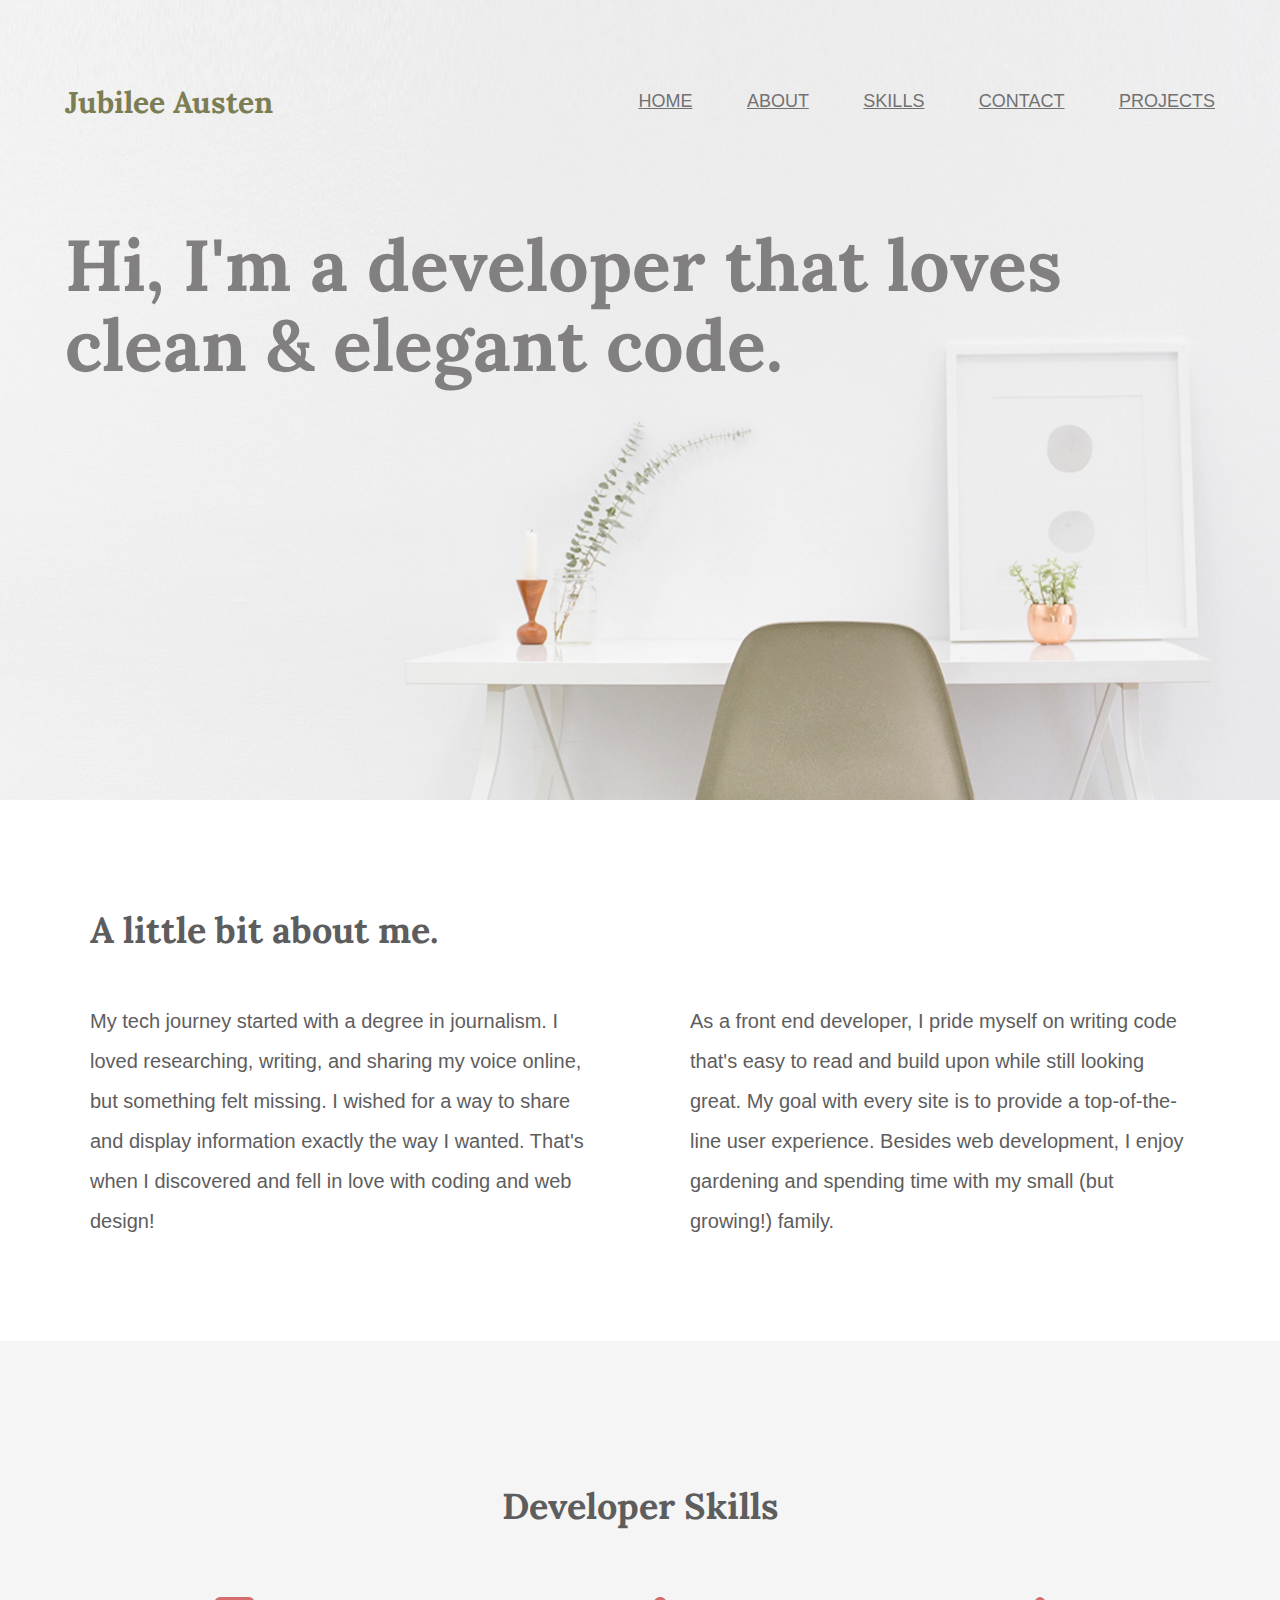
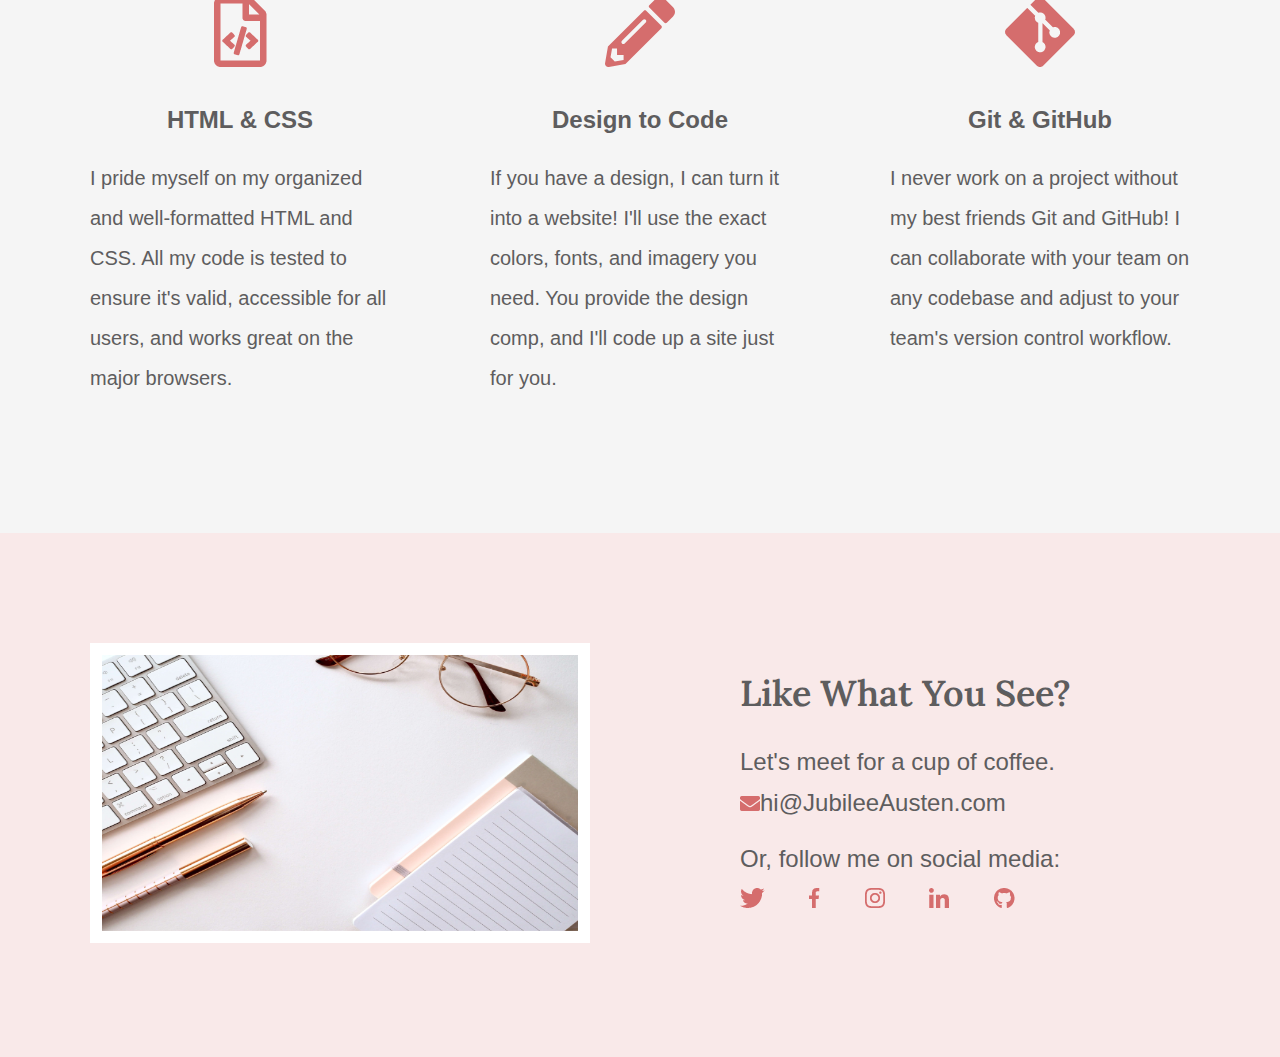
<file: index.html>
<!DOCTYPE html>
<html lang="en">

<head>
    <meta charset="UTF-8">
    <title>Jubilee Austen | Portfolio</title>
    <link rel="stylesheet" href="css/normalize.css">
    <link rel="stylesheet" href="css/main.css">
    <link rel="preconnect" href="https://fonts.googleapis.com">
    <link rel="preconnect" href="https://fonts.gstatic.com" crossorigin>
    <link
        href="https://fonts.googleapis.com/css2?family=Lora:wght@400;600;700&family=Source+Sans+Pro:wght@400;600;700&display=swap"
        rel="stylesheet">
</head>

<body>
    <header class="homepage-hero">
        <div class="content-wrapper">
            <h1>Jubilee Austen</h1>
            <nav>
                <ul>
                    <li><a href="#">home</a></li>
                    <li><a href="#about">about</a></li>
                    <li><a href="#skills">skills</a></li>
                    <li><a href="#contact">contact</a></li>
                    <li><a href="projects/index.html">projects</a></li>
                </ul>
            </nav>
            <h2>Hi, I'm a developer that loves clean & elegant code.</h2>
        </div>
    </header>
    <main>
        <section id="about">
            <div class="content-wrapper">
                <h2>A little bit about me.</h2>
                <p>My tech journey started with a degree in journalism. I loved researching, writing, and sharing my
                    voice online, but something felt missing. I wished for a way to share and display information
                    exactly the way I wanted. That's when I discovered and fell in love with coding and web design!</p>
                <p>As a front end developer, I pride myself on writing code that's easy to read and build upon while
                    still looking great. My goal with every site is to provide a top-of-the-line user experience.
                    Besides web development, I enjoy gardening and spending time with my small (but growing!) family.
                </p>
            </div>
        </section>
        <section id="skills">
            <div class="content-wrapper">
                <h2>Developer Skills</h2>
                <div class="skill-list">
                    <img src="img/html-icon.png" alt="html icon">
                    <h3>HTML & CSS</h3>
                    <p>I pride myself on my organized and well-formatted HTML and CSS. All my code is tested to ensure
                        it's valid, accessible for all users, and works great on the major browsers.</p>
                </div>
                <div class="skill-list">
                    <img src="img/pencil-icon.png" alt="pencil icon">
                    <h3>Design to Code</h3>
                    <p>If you have a design, I can turn it into a website! I'll use the exact colors, fonts, and imagery
                        you need. You provide the design comp, and I'll code up a site just for you.</p>
                </div>
                <div class="skill-list">
                    <img src="img/git-icon.png" alt="GitHub icon">
                    <h3>Git & GitHub</h3>
                    <p>I never work on a project without my best friends Git and GitHub! I can collaborate with your
                        team on any codebase and adjust to your team's version control workflow.</p>
                </div>
            </div>
        </section>
    </main>
    <footer id="contact">
        <div class="content-wrapper">
            <div class="contact-image">
                <img src="img/jess-bailey-q10VITrVYUM-unsplash.png"
                    alt="work desk with a keyboard, pen, glasses, and notebook" id="contact-img">
            </div>
            <div class="contact-info">
                <h2>Like What You See?</h2>
                <h3 id="email-header">Let's meet for a cup of coffee.</h3>
                <a href="mailto:hi@jubileeausten.com"><img src="img/envelope.png" alt="envelope icon">hi@JubileeAusten.com</a>
                <h3 id="socialmedia-header">Or, follow me on social media:</h3>
                <ul>
                    <li><a href="https://twitter.com/home" target="_blank"><img src="img/twitter.png"
                                alt="Twitter icon"></a></li>
                    <li><a href="https://www.facebook.com" target="_blank"><img src="img/facebook.png"
                                alt="Facebook icon"></a></li>
                    <li><a href="https://www.instagram.com" target="_blank"><img src="img/instagram.png"
                                alt="Instagram icon"></a></li>
                    <li><a href="https://www.linkedin.com" target="_blank"><img src="img/linkedin.png"
                                alt="LinkedIn icon"></a></li>
                    <li><a href="https://github.com" target="_blank"><img src="img/github.png" alt="GitHub icon"></a>
                    </li>
                </ul>
            </div>
        </div>
    </footer>
</body>

</html>
</file>
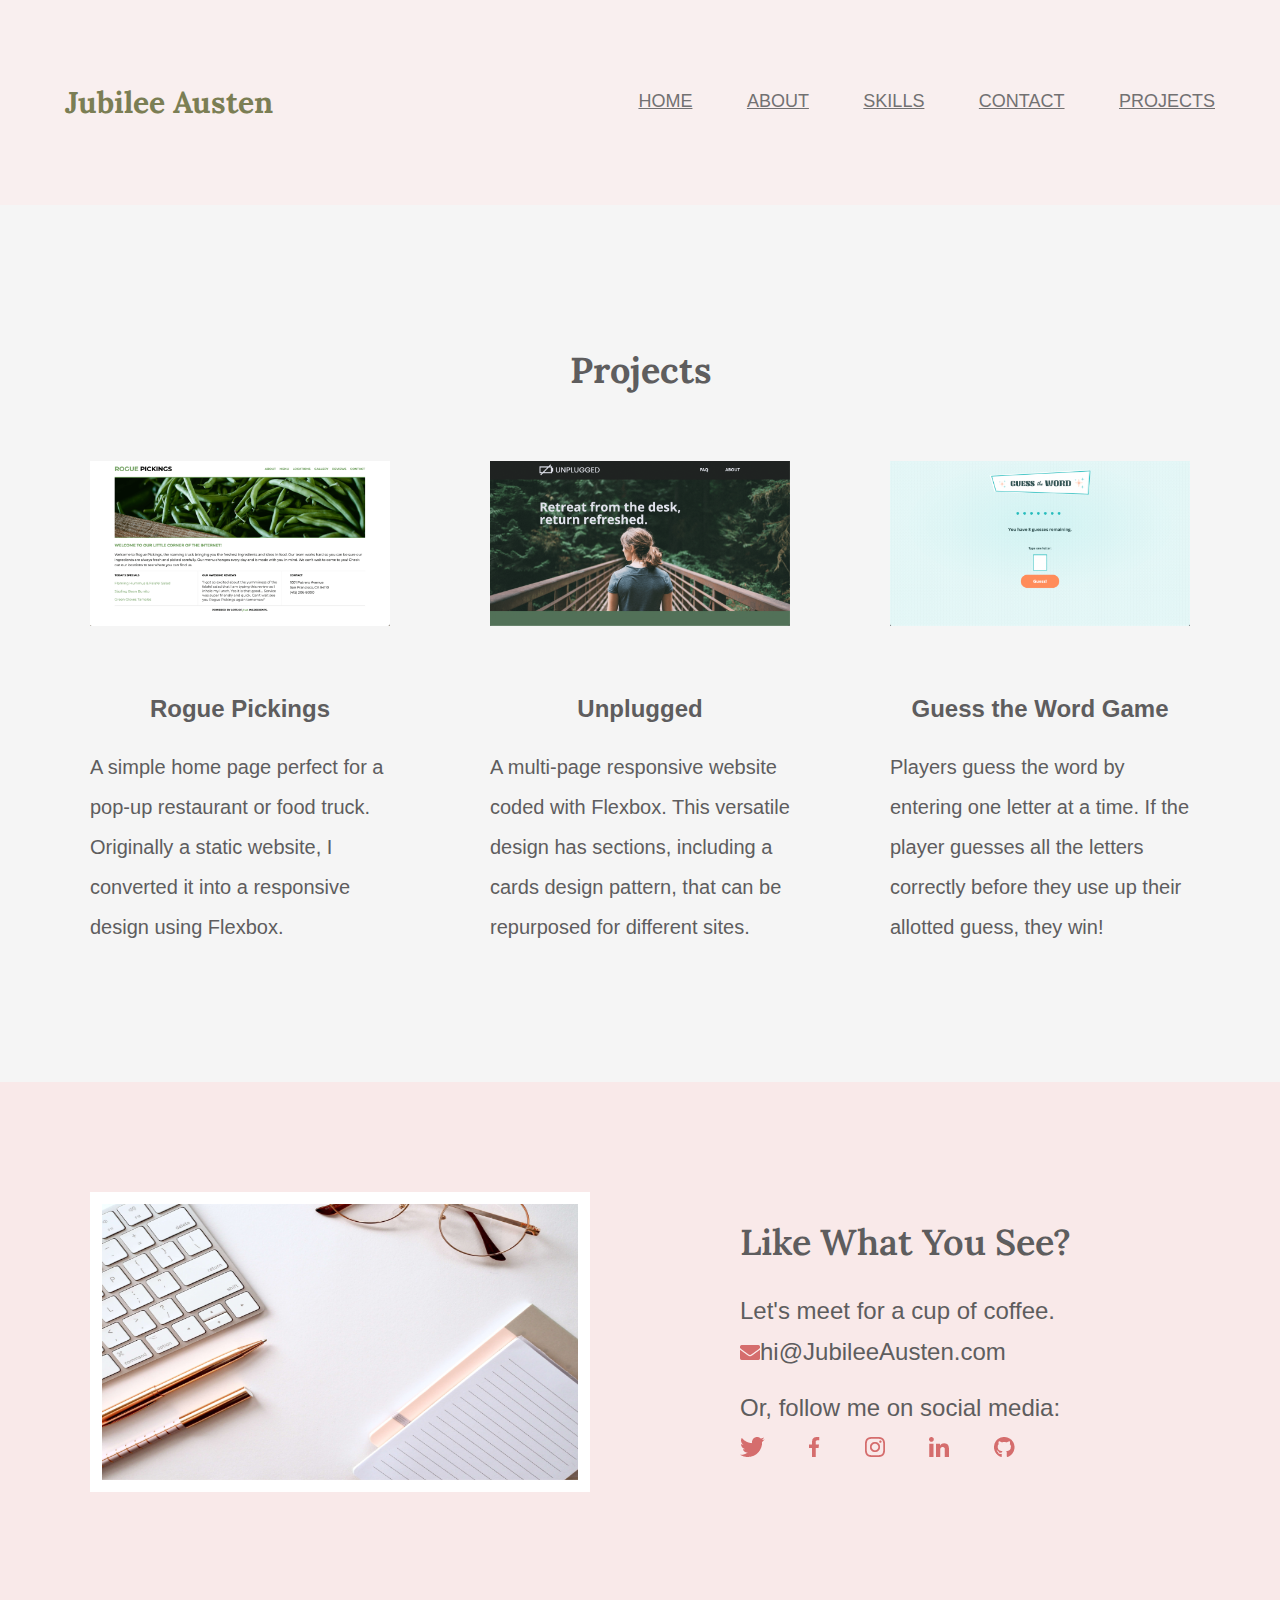
<file: projects/index.html>
<!DOCTYPE html>
<html lang="en">

<head>
    <meta charset="UTF-8">
    <title>Projects | Jubilee Austen</title>
    <link rel="stylesheet" href="../css/normalize.css">
    <link rel="stylesheet" href="../css/main.css">
    <link rel="preconnect" href="https://fonts.googleapis.com">
    <link rel="preconnect" href="https://fonts.gstatic.com" crossorigin>
    <link
        href="https://fonts.googleapis.com/css2?family=Lora:wght@400;600;700&family=Source+Sans+Pro:wght@400;600;700&display=swap"
        rel="stylesheet">
</head>

<body>
    <header class="projectpage-hero">
        <div class="content-wrapper">
            <h1>Jubilee Austen</h1>
            <nav>
                <ul>
                    <li><a href="../index.html#">home</a></li>
                    <li><a href="../index.html#about">about</a></li>
                    <li><a href="../index.html#skills">skills</a></li>
                    <li><a href="../index.html#contact">contact</a></li>
                    <li><a href="index.html">projects</a></li>
                </ul>
            </nav>
        </div>
    </header>
    <main>
        <section id="sites">
            <div class="content-wrapper">
                <h2>Projects</h2>
                <div class="sites-list">
                    <a href="https://skillcrush.github.io/206-rogue_pickings/" target="_blank"><img src="img/rogue-pickings.png" alt="rogue pickings website link"></a>
                    <h3>Rogue Pickings</h3>
                    <p>A simple home page perfect for a pop-up restaurant or food truck. Originally a static website, I converted it into a responsive design using Flexbox.
                    </p>
                </div>
                <div class="sites-list">
                    <a href="https://skillcrush.github.io/206-unplugged_retreat/" target="_blank"><img src="img/unplugged.png" alt="unplugged website link"></a>
                    <h3>Unplugged</h3>
                    <p>A multi-page responsive website coded with Flexbox. This versatile design has sections, including a cards design pattern, that can be repurposed for different sites.</p>
                </div>
                <div class="sites-list">
                    <a href="https://skillcrush.github.io/guess-the-word/" target="_blank"><img src="img/guess-the-word-game.png" alt="guess the word game website link"></a>
                    <h3>Guess the Word Game</h3>
                    <p>Players guess the word by entering one letter at a time. If the player guesses all the letters correctly before they use up their allotted guess, they win!</p>
                </div>
            </div>
        </section>
    </main>
    <footer id="contact">
        <div class="content-wrapper">
            <div class="contact-image">
                <img src="../img/jess-bailey-q10VITrVYUM-unsplash.png"
                    alt="work desk with a keyboard, pen, glasses, and notebook" id="contact-img">
            </div>
            <div class="contact-info">
                <h2>Like What You See?</h2>
                <h3 id="email-header">Let's meet for a cup of coffee.</h3>
                <a href="mailto:hi@jubileeausten.com"><img src="../img/envelope.png"
                        alt="envelope icon">hi@JubileeAusten.com</a>
                <h3 id="socialmedia-header">Or, follow me on social media:</h3>
                <ul>
                    <li><a href="https://twitter.com/home" target="_blank"><img src="../img/twitter.png"
                                alt="Twitter icon"></a></li>
                    <li><a href="https://www.facebook.com" target="_blank"><img src="../img/facebook.png"
                                alt="Facebook icon"></a></li>
                    <li><a href="https://www.instagram.com" target="_blank"><img src="../img/instagram.png"
                                alt="Instagram icon"></a></li>
                    <li><a href="https://www.linkedin.com" target="_blank"><img src="../img/linkedin.png"
                                alt="LinkedIn icon"></a></li>
                    <li><a href="https://github.com" target="_blank"><img src="../img/github.png" alt="GitHub icon"></a>
                    </li>
                </ul>
            </div>
        </div>
    </footer>
</body>

</html>
</file>
<file: css/main.css>
/****** Global Styles ******/
body {
    /*font-family:  "Source Sans 3", sans-serif; */
    font-family:  "Source Sans 3", sans-serif;
    color: #5E5D5E;
}

.content-wrapper {
    width: 1200px;
    margin: 0 auto;
    overflow: auto;
}

/*
h1 {
    font-size: 30px;
}

h2 {
    font-size: 36px;
}

h3 {
    font-size: 24px;
    line-height: 36px;
}

p {
    font-size: 20px;
    line-height: 40px;
}

nav {
    font-size: 18px;
}
*/

/****** Header Styles ******/
.homepage-hero {
    background: url('../img/full-background.png'), #f9efef;
    background-size: cover;
    background-position: center;
    height: 800px;
}

header h1 {
    float:left;
    width: 300px;
    font-family: "Lora", serif;
    font-size: 30px;
    color: #7b7e54;
    padding: 65px 0px 65px 25px;
}

header nav {
    width: 800px;
    float: right;
    text-align: right;
    padding: 75px 25px 75px 0;
}

nav ul li {
    display: inline-block;
}

nav ul li a {
text-transform: uppercase;
font-size: 18px;
color: #727172;
padding-left: 50px;
}

header h2{
    width: 1000px;
    clear: both;
    font-family: 'Lora', serif;
    font-size: 72px;
    line-height: 80px;
    color: #817f80;
    padding: 20px 0px 20px 25px;
}

/****** About Styles ******/
#about .content-wrapper {
    padding: 80px 0;
}

#about h2 {
    font-family: 'Lora', serif;
    font-size: 36px;
    padding-left: 50px;
}

#about p {
    float: left;
    width: 500px;
    font-size: 20px;
    line-height: 40px;
    padding: 0 50px;
}

/****** Skill Styles ******/
#skills {
    background: #f5f5f5;
    text-align: center;
}

#skills .content-wrapper {
    padding: 115px 0;
}

#skills .skill-list {
    float: left;
    width: 300px;
    padding: 0 50px;
}

#skills h2 {
    font-family: 'Lora', serif;
    font-size: 36px;
    padding-bottom: 40px;
}

#skills h3 {
    font-size: 24px;
    line-height: 36px;
    margin: 30px 0 20px 0;
}

#skills p {
    font-size: 20px;
    line-height: 40px;
    text-align: left;
}

/****** Contact Styles ******/
#contact {
    background: #f9e9e9;
}

#contact .content-wrapper {
    padding: 110px 0;
}

#contact .contact-image {
    float: left;
    width: 600px;
}

#contact #contact-img {
    width: 500px;
    height: 300px;
    border: 12px solid #ffffff;
    margin: 0 50px;
    box-sizing: border-box;
}

#contact .contact-info {
    float: left;
    width: 600px;
    padding-left: 100px;
    box-sizing: border-box;
}

#contact h2 {
    font-family: "Lora", serif;
    font-weight: 600;
    font-size: 36px;
    margin: 30px 0;
}

#contact h3 {
    font-size: 24px;
    font-weight: 400;
    line-height: 36px;
}

#contact #email-header {
    margin-bottom: 5px;
}

#contact #socialmedia-header {
    margin: 20px 0 5px 0;
}

#contact #envelope {
    padding-right: 10px;
}

#contact a {
    text-decoration: none;
    color: #5e5d5e;
    font-size: 24px;
    line-height: 36px;
}

#contact ul {
    margin-top: 0;
    padding-left: 0;
}

#contact ul li {
    display: inline-block;
}

#contact ul img {
    padding-right: 40px;
}

/****** Projects Page Styles ******/
/****** Projects Page Header Styles ******/
header.projectpage-hero {
    background: #f9efef;
}

/****** Projects Page Styles ******/
#sites {
    background: #f5f5f5;
    text-align: center;
}

#sites .content-wrapper {
    padding: 115px 0;
}

#sites .sites-list {
    float: left;
    width: 300px;
    padding: 0 50px;
}

#sites h2 {
    font-family: 'Lora', serif;
    font-size: 36px;
    padding-bottom: 40px;
}

#sites img {
    width: 300px;
    padding-bottom: 30px;
}

#sites h3 {
    font-size: 24px;
    line-height: 36px;
    margin: 30px 0 20px 0;
}

#sites p {
    font-size: 20px;
    line-height: 40px;
    text-align: left;
}
</file>
